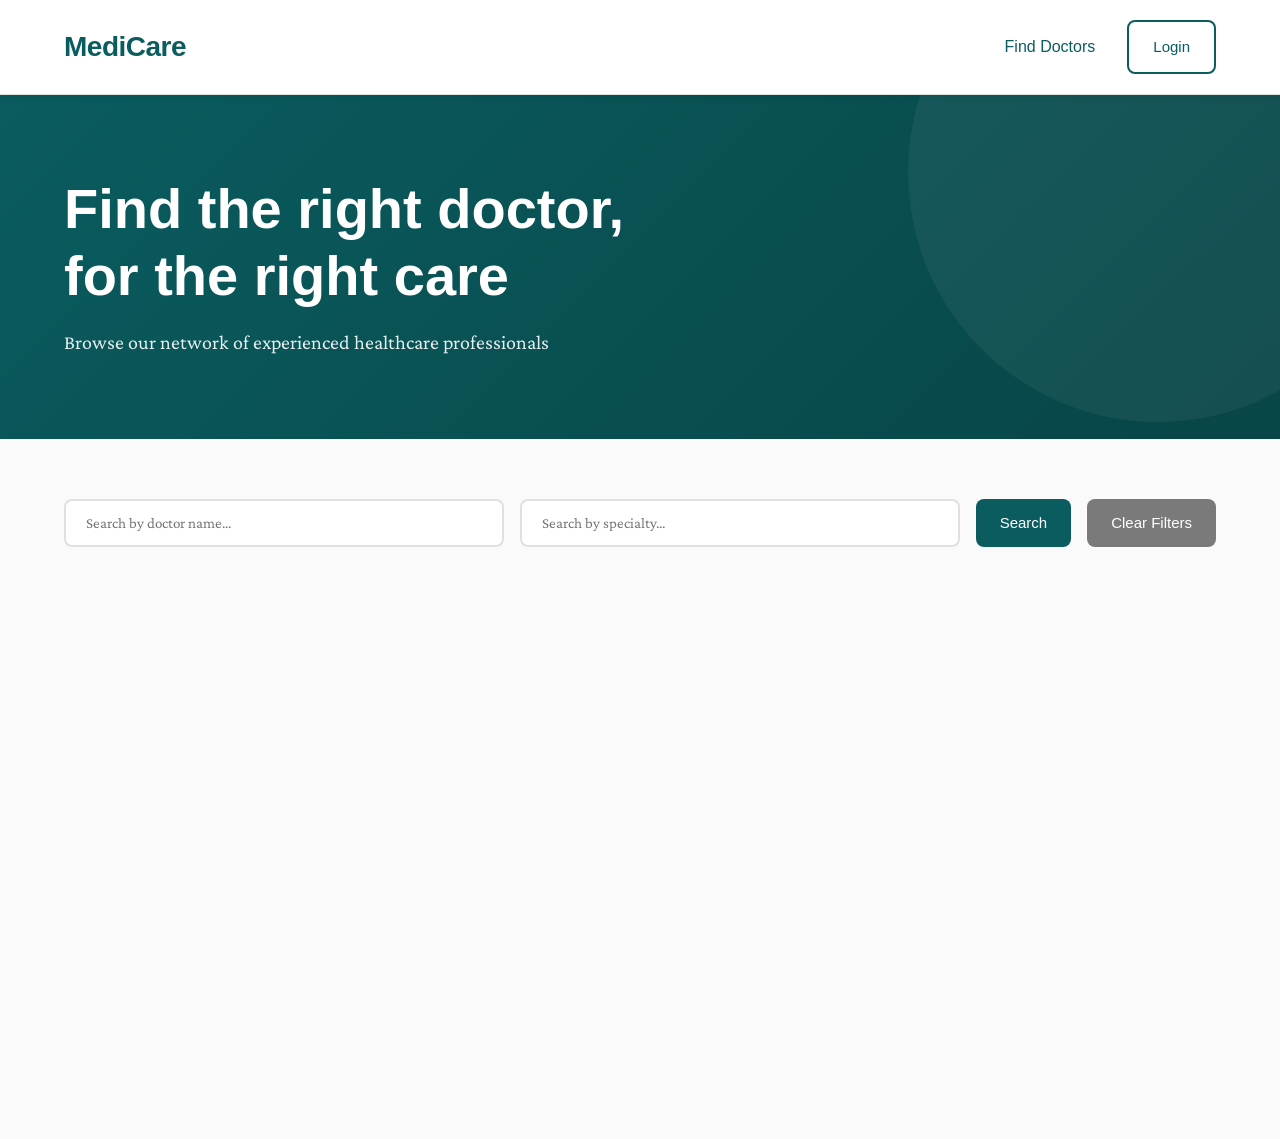
<file: frontend/website/index.html>
<!DOCTYPE html>
<html lang="en">
<head>
    <meta charset="UTF-8">
    <meta name="viewport" content="width=device-width, initial-scale=1.0">
    <title>MediCare - Find Your Doctor</title>
    <link rel="stylesheet" href="css/style.css">
    <link href="https://fonts.googleapis.com/css2?family=Clash+Display:wght@400;500;600;700&family=Crimson+Pro:wght@400;500;600&display=swap" rel="stylesheet">
</head>
<body>
    <nav class="navbar">
        <div class="container">
            <div class="nav-brand">
                <h1 class="logo">MediCare</h1>
            </div>
            <div class="nav-links">
                <a href="index.html" class="nav-link active">Find Doctors</a>
                <a href="my-appointments.html" class="nav-link" id="myAppointmentsLink">My Appointments</a>
                <div class="auth-section" id="authSection">
                    <a href="auth.html" class="btn btn-outline">Login</a>
                </div>
                <div class="user-section hidden" id="userSection">
                    <span class="user-name" id="userName"></span>
                    <button class="btn btn-outline" id="logoutBtn">Logout</button>
                </div>
            </div>
        </div>
    </nav>

    <header class="hero">
        <div class="container">
            <div class="hero-content">
                <h2 class="hero-title">Find the right doctor,<br>for the right care</h2>
                <p class="hero-subtitle">Browse our network of experienced healthcare professionals</p>
            </div>
        </div>
    </header>

    <main class="main-content">
        <div class="container">
            <div class="filters-section">
                <div class="search-box">
                    <input type="text" id="nameFilter" placeholder="Search by doctor name..." class="search-input">
                </div>
                <div class="search-box">
                    <input type="text" id="specialtyFilter" placeholder="Search by specialty..." class="search-input">
                </div>
                <button class="btn btn-primary" id="searchBtn">Search</button>
                <button class="btn btn-secondary" id="clearBtn">Clear Filters</button>
            </div>

            <div class="doctors-grid" id="doctorsGrid">
                <!-- Doctor cards will be inserted here -->
            </div>

            <div class="loading hidden" id="loading">
                <div class="spinner"></div>
                <p>Loading doctors...</p>
            </div>

            <div class="empty-state hidden" id="emptyState">
                <p>No doctors found matching your criteria.</p>
            </div>
        </div>
    </main>

    <script src="js/config.js"></script>
    <script src="js/auth.js"></script>
    <script src="js/main.js"></script>
</body>
</html>
</file>
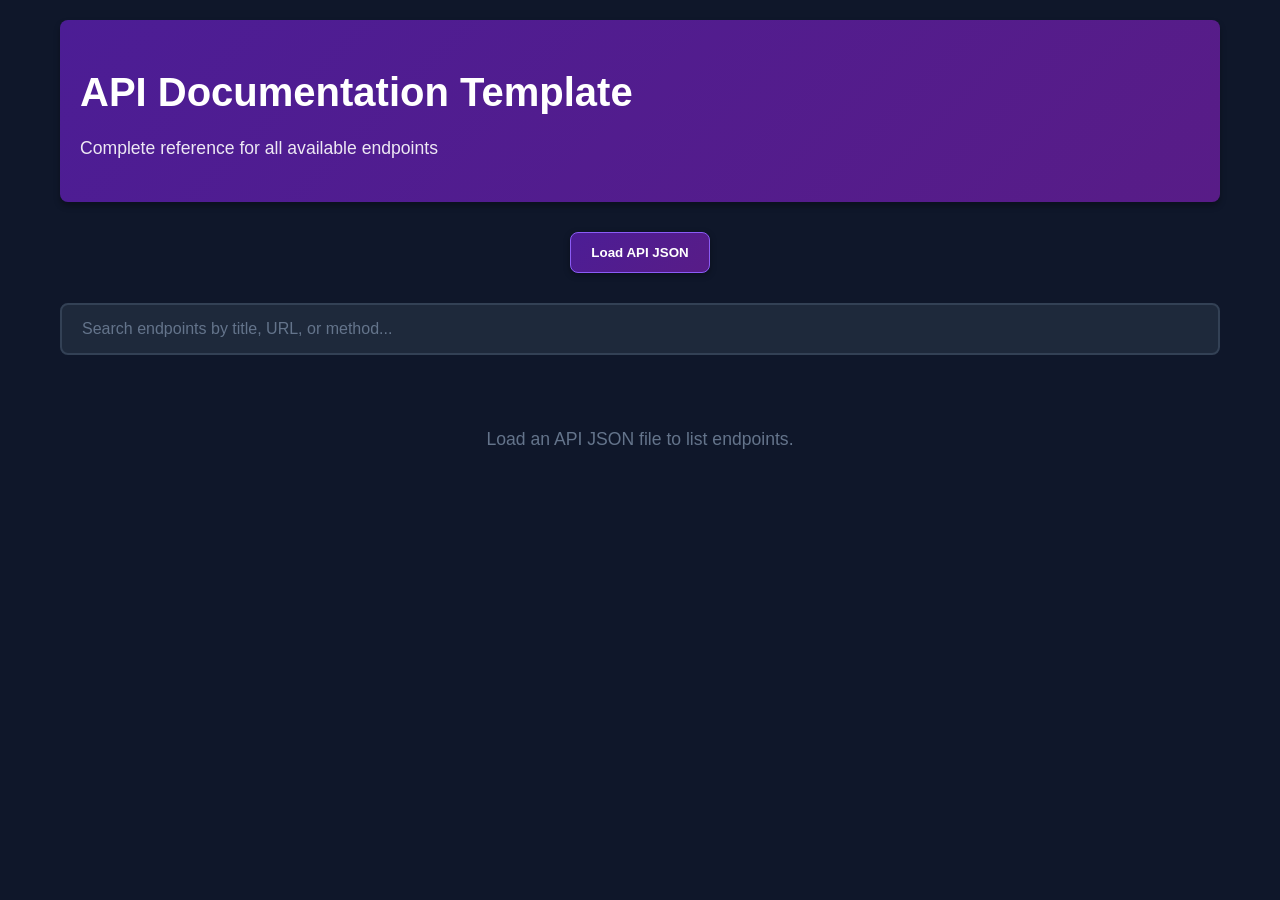
<file: frontend/API Documentation/api_doc.html>
<!doctype html>
<html lang="en">
  <head>
    <meta charset="UTF-8" />
    <meta name="viewport" content="width=device-width, initial-scale=1.0" />
    <title>API Documentation Template</title>
    <link
      rel="icon"
      type="image/png"
      href="https://avatars.githubusercontent.com/u/160245889?v=4&size=64"
    />
    <style>
      * {
        margin: 0;
        padding: 0;
        box-sizing: border-box;
      }

      body {
        font-family:
          -apple-system, BlinkMacSystemFont, "Segoe UI", Roboto, Oxygen, Ubuntu,
          Cantarell, sans-serif;
        line-height: 1.6;
        color: #e2e8f0;
        background: #0f172a;
      }

      .container {
        max-width: 1200px;
        margin: 0 auto;
        padding: 20px;
      }

      header {
        background: linear-gradient(135deg, #4c1d95 0%, #581c87 100%);
        color: white;
        padding: 40px 20px;
        margin-bottom: 30px;
        border-radius: 8px;
        box-shadow: 0 4px 6px rgba(0, 0, 0, 0.3);
      }

      header h1 {
        font-size: 2.5em;
        margin-bottom: 10px;
      }

      header p {
        font-size: 1.1em;
        opacity: 0.9;
      }

      .search-box {
        margin-bottom: 30px;
        position: relative;
      }

      .search-box input {
        width: 100%;
        padding: 15px 20px;
        font-size: 16px;
        border: 2px solid #334155;
        border-radius: 8px;
        outline: none;
        transition: border-color 0.3s;
        background: #1e293b;
        color: #e2e8f0;
      }

      .search-box input:focus {
        border-color: #8b5cf6;
      }

      .search-box input::placeholder {
        color: #64748b;
      }

      .endpoint {
        background: #1e293b;
        border-radius: 8px;
        margin-bottom: 20px;
        box-shadow: 0 2px 4px rgba(0, 0, 0, 0.3);
        transition:
          transform 0.2s,
          box-shadow 0.2s;
        overflow: hidden;
        border: 1px solid #334155;
      }

      .endpoint:hover {
        box-shadow: 0 4px 12px rgba(0, 0, 0, 0.5);
      }

      .endpoint-header {
        display: flex;
        align-items: center;
        gap: 15px;
        padding: 20px 25px;
        flex-wrap: wrap;
        cursor: pointer;
        user-select: none;
        transition: background-color 0.2s;
        position: relative;
      }

      .endpoint-header:hover {
        background-color: #334155;
      }

      .endpoint-header::after {
        content: "▼";
        position: absolute;
        right: 25px;
        font-size: 0.8em;
        color: #8b5cf6;
        transition: transform 0.3s;
      }

      .endpoint.active .endpoint-header::after {
        transform: rotate(-180deg);
      }

      .endpoint-content {
        max-height: 0;
        overflow: hidden;
        transition: max-height 0.3s ease-out;
        padding: 0 25px;
      }

      .endpoint.active .endpoint-content {
        max-height: 3000px;
        padding: 0 25px 25px 25px;
        transition: max-height 0.5s ease-in;
      }

      .endpoint-title {
        font-size: 1.5em;
        font-weight: 600;
        color: #f1f5f9;
      }

      .method-badge {
        padding: 6px 12px;
        border-radius: 4px;
        font-weight: 600;
        font-size: 0.85em;
        text-transform: uppercase;
        letter-spacing: 0.5px;
      }

      .method-get {
        background: #48bb78;
        color: white;
      }
      .method-post {
        background: #4299e1;
        color: white;
      }
      .method-put {
        background: #ed8936;
        color: white;
      }
      .method-patch {
        background: #9f7aea;
        color: white;
      }
      .method-delete {
        background: #f56565;
        color: white;
      }

      .endpoint-url {
        background: #0f172a;
        padding: 12px 16px;
        border-radius: 6px;
        font-family: "Courier New", monospace;
        font-size: 0.95em;
        color: #a5b4fc;
        border-left: 4px solid #8b5cf6;
        margin-bottom: 20px;
        word-break: break-all;
      }

      .section {
        margin-bottom: 20px;
      }

      .section-title {
        font-size: 1.1em;
        font-weight: 600;
        color: #cbd5e1;
        margin-bottom: 10px;
        display: flex;
        align-items: center;
        gap: 8px;
      }

      .section-title::before {
        content: "";
        width: 4px;
        height: 20px;
        background: #8b5cf6;
        border-radius: 2px;
      }

      .permissions {
        display: flex;
        gap: 8px;
        flex-wrap: wrap;
      }

      .permission-badge {
        background: #334155;
        color: #cbd5e1;
        padding: 4px 10px;
        border-radius: 4px;
        font-size: 0.85em;
        font-weight: 500;
      }

      .code-block {
        background: #0f172a;
        color: #e2e8f0;
        padding: 16px;
        border-radius: 6px;
        overflow-x: auto;
        font-family: "Courier New", monospace;
        font-size: 0.9em;
        line-height: 1.5;
        border: 1px solid #334155;
      }

      .response-section {
        margin-top: 15px;
      }

      .response-type {
        font-weight: 600;
        margin-bottom: 8px;
        padding: 6px 10px;
        border-radius: 4px;
        display: inline-block;
      }

      .response-success {
        background: #064e3b;
        color: #6ee7b7;
      }

      .response-error {
        background: #7f1d1d;
        color: #fca5a5;
      }

      .no-results {
        text-align: center;
        padding: 40px;
        color: #64748b;
        font-size: 1.1em;
      }

      .file-loader {
        margin: 10px 0 30px 0;
        display: flex;
        justify-content: center;
        align-items: center;
      }

      .load-btn {
        background: linear-gradient(135deg, #4c1d95 0%, #581c87 100%);
        color: #ffffff;
        border: 1px solid #8b5cf6;
        padding: 12px 20px;
        border-radius: 8px;
        font-weight: 600;
        cursor: pointer;
        transition: all 0.2s ease;
        box-shadow: 0 2px 6px rgba(0, 0, 0, 0.35);
      }

      .load-btn:hover {
        background: #6d28d9;
        transform: translateY(-1px);
        box-shadow: 0 4px 10px rgba(0, 0, 0, 0.45);
      }

      @media (max-width: 768px) {
        header h1 {
          font-size: 1.8em;
        }

        .endpoint-header {
          flex-direction: column;
          align-items: flex-start;
        }
      }
    </style>
  </head>
  <body>
    <div class="container">
      <header>
        <h1>API Documentation Template</h1>
        <p>Complete reference for all available endpoints</p>
        <p id="base_url" style="display: none; margin-top: 5px"></p>
      </header>

      <div class="file-loader">
        <input type="file" id="fileInput" accept=".json" hidden />
        <button id="loadFileBtn" class="load-btn">Load API JSON</button>
      </div>

      <div class="search-box">
        <input
          type="text"
          id="searchInput"
          placeholder="Search endpoints by title, URL, or method..."
        />
      </div>

      <div id="endpointsContainer"></div>
      <div id="noResults" class="no-results" style="display: none">
        No endpoints found matching your search.
      </div>
    </div>

    <script>
      let endpoints = [];
      let fileLoaded = false;

      class Endpoint {
        constructor(data) {
          this.data = data;
        }

        render() {
          const endpoint = document.createElement("div");
          endpoint.className = "endpoint";
          endpoint.innerHTML = `
                    <div class="endpoint-header">
                        <h2 class="endpoint-title">${this.data.title}</h2>
                        <span class="method-badge method-${this.data.method.toLowerCase()}">${this.data.method}</span>
                    </div>
                    
                    <div class="endpoint-content">
                        <div class="endpoint-url">${this.data.url}</div>
                        
                        ${this.data.description ? `<p style="margin-bottom: 20px; color: #cbd5e1;">${this.data.description}</p>` : ""}
                        
                        <div class="section">
                            <div class="section-title">Permissions Required</div>
                            <div class="permissions">
                                ${this.data.permissions
                                  .map(
                                    (perm) =>
                                      `<span class="permission-badge">${perm}</span>`,
                                  )
                                  .join("")}
                            </div>
                        </div>
                        
                        ${this.renderRequestBody()}
                        ${this.renderResponses()}
                    </div>
                `;

          const header = endpoint.querySelector(".endpoint-header");
          header.addEventListener("click", () => {
            toggleEndpoint(endpoint);
          });

          return endpoint;
        }

        renderRequestBody() {
          if (!this.data.requestBody) {
            return '<div class="section"><div class="section-title">Request Body</div><p style="color: #64748b; font-style: italic;">No request body required</p></div>';
          }
          return `
                    <div class="section">
                        <div class="section-title">Request Body</div>
                        <pre class="code-block">${JSON.stringify(this.data.requestBody, null, 2)}</pre>
                    </div>
                `;
        }

        renderResponses() {
          return `
                    <div class="section">
                        <div class="section-title">Responses</div>
                        
                        <div class="response-section">
                            <div class="response-type response-success">
                                Success (${this.data.responses.success.status})
                            </div>
                            ${
                              this.data.responses.success.body
                                ? `<pre class="code-block">${JSON.stringify(this.data.responses.success.body, null, 2)}</pre>`
                                : `<p style="color: #64748b; font-style: italic; margin-top: 8px;">No content returned</p>`
                            }
                        </div>
                        
                        <div class="response-section">
                            <div class="response-type response-error">
                                Error (${this.data.responses.error.status})
                            </div>
                            <pre class="code-block">${JSON.stringify(this.data.responses.error.body, null, 2)}</pre>
                        </div>
                    </div>
                `;
        }
      }

      function renderEndpoints(endpointsToRender) {
        const container = document.getElementById("endpointsContainer");
        const noResults = document.getElementById("noResults");

        container.innerHTML = "";

        if (endpointsToRender.length === 0) {
          container.style.display = "none";
          noResults.style.display = "block";

          noResults.textContent = fileLoaded
            ? "No endpoints found matching your search."
            : "Load an API JSON file to list endpoints.";
        } else {
          container.style.display = "block";
          noResults.style.display = "none";
          endpointsToRender.forEach((data) => {
            const endpoint = new Endpoint(data);
            container.appendChild(endpoint.render());
          });
        }
      }

      function toggleEndpoint(clickedEndpoint) {
        const allEndpoints = document.querySelectorAll(".endpoint");
        const isCurrentlyActive = clickedEndpoint.classList.contains("active");

        allEndpoints.forEach((ep) => ep.classList.remove("active"));

        if (!isCurrentlyActive) {
          clickedEndpoint.classList.add("active");
        }
      }

      function searchEndpoints(query) {
        const lowerQuery = query.toLowerCase().trim();
        if (!lowerQuery) {
          renderEndpoints(endpoints);
          return;
        }

        const filtered = endpoints.filter((endpoint) => {
          return (
            endpoint.title.toLowerCase().includes(lowerQuery) ||
            endpoint.url.toLowerCase().includes(lowerQuery) ||
            endpoint.method.toLowerCase().includes(lowerQuery) ||
            (endpoint.description &&
              endpoint.description.toLowerCase().includes(lowerQuery))
          );
        });

        renderEndpoints(filtered);
      }

      document.getElementById("loadFileBtn").addEventListener("click", () => {
        document.getElementById("fileInput").click();
      });

      document.getElementById("fileInput").addEventListener("change", (e) => {
        const file = e.target.files[0];
        if (!file) return;

        const reader = new FileReader();

        reader.onload = function (event) {
          try {
            const json = JSON.parse(event.target.result);

            document.title = json.title || "API Documentation";
            document.querySelector("header h1").textContent =
              json.title || "API Documentation";

            const baseUrlElem = document.getElementById("base_url");
            if (json.base_url) {
              baseUrlElem.textContent = json.base_url;
              baseUrlElem.style.display = "inline-block";
              baseUrlElem.style.background = "#1e293b";
              baseUrlElem.style.color = "white";
              baseUrlElem.style.padding = "3px 8px";
              baseUrlElem.style.borderRadius = "4px";
              baseUrlElem.style.fontFamily = "'Courier New', monospace";
              baseUrlElem.style.fontStyle = "normal";
              baseUrlElem.style.fontSize = "0.85em";
              baseUrlElem.style.marginTop = "8px";
            } else {
              baseUrlElem.style.display = "none";
            }

            fileLoaded = true;
            endpoints = json.endpoints || [];
            renderEndpoints(endpoints);
          } catch (err) {
            alert(err);
          }
        };

        reader.readAsText(file);
      });

      document.getElementById("searchInput").addEventListener("input", (e) => {
        searchEndpoints(e.target.value);
      });

      renderEndpoints([]);
    </script>
  </body>
</html>
</file>
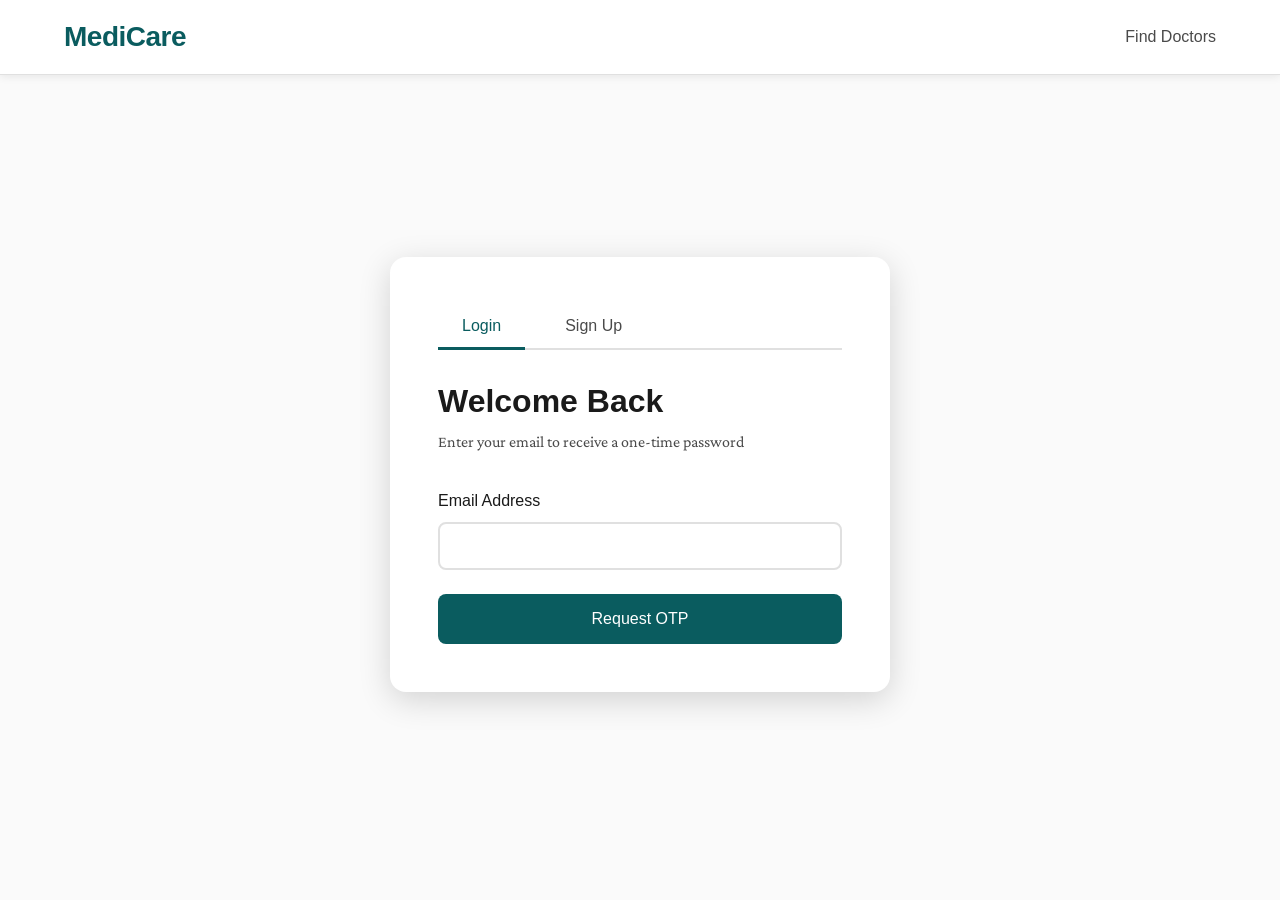
<file: frontend/website/admin-dashboard.html>
<!DOCTYPE html>
<html lang="en">
<head>
    <meta charset="UTF-8">
    <meta name="viewport" content="width=device-width, initial-scale=1.0">
    <title>Admin Dashboard - MediCare</title>
    <link rel="stylesheet" href="css/style.css">
    <link href="https://fonts.googleapis.com/css2?family=Clash+Display:wght@400;500;600;700&family=Crimson+Pro:wght@400;500;600&display=swap" rel="stylesheet">
</head>
<body>
    <nav class="navbar">
        <div class="container">
            <div class="nav-brand">
                <h1 class="logo">MediCare Admin</h1>
            </div>
            <div class="nav-links">
                <a href="admin-dashboard.html" class="nav-link active">Dashboard</a>
                <div class="user-section" id="userSection">
                    <span class="user-name" id="userName"></span>
                    <button class="btn btn-outline" id="logoutBtn">Logout</button>
                </div>
            </div>
        </div>
    </nav>

    <main class="main-content">
        <div class="container">
            <h2 class="page-title">Admin Dashboard</h2>

            <!-- Statistics Cards -->
            <div class="stats-grid">
                <div class="stat-card">
                    <div class="stat-icon">👨‍⚕️</div>
                    <div class="stat-info">
                        <h3 id="totalDoctors">0</h3>
                        <p>Total Doctors</p>
                    </div>
                </div>
                <div class="stat-card">
                    <div class="stat-icon">👥</div>
                    <div class="stat-info">
                        <h3 id="totalPatients">0</h3>
                        <p>Total Patients</p>
                    </div>
                </div>
                <div class="stat-card">
                    <div class="stat-icon">📅</div>
                    <div class="stat-info">
                        <h3 id="totalAppointments">0</h3>
                        <p>Total Appointments</p>
                    </div>
                </div>
                <div class="stat-card">
                    <div class="stat-icon">⏰</div>
                    <div class="stat-info">
                        <h3 id="todayAppointments">0</h3>
                        <p>Today's Appointments</p>
                    </div>
                </div>
            </div>

            <!-- Management Tabs -->
            <div class="admin-tabs">
                <button class="admin-tab active" data-tab="doctors">Doctors</button>
                <button class="admin-tab" data-tab="patients">Patients</button>
                <button class="admin-tab" data-tab="appointments">Appointments</button>
                <button class="admin-tab" data-tab="settings">Settings</button>
            </div>

            <!-- Doctors Tab -->
            <div class="tab-content" id="doctorsTab">
                <div class="tab-header">
                    <h3>Manage Doctors</h3>
                    <button class="btn btn-primary" id="addDoctorBtn">+ Add Doctor</button>
                </div>
                <div class="table-container">
                    <table class="data-table">
                        <thead>
                            <tr>
                                <th>Name</th>
                                <th>Email</th>
                                <th>Specialty</th>
                                <th>Phone</th>
                                <th>Actions</th>
                            </tr>
                        </thead>
                        <tbody id="doctorsTableBody">
                            <!-- Doctors will be inserted here -->
                        </tbody>
                    </table>
                </div>
            </div>

            <!-- Patients Tab -->
            <div class="tab-content hidden" id="patientsTab">
                <div class="tab-header">
                    <h3>Manage Patients</h3>
                </div>
                <div class="table-container">
                    <table class="data-table">
                        <thead>
                            <tr>
                                <th>Name</th>
                                <th>Email</th>
                                <th>Phone</th>
                                <th>Age</th>
                                <th>Gender</th>
                                <th>Actions</th>
                            </tr>
                        </thead>
                        <tbody id="patientsTableBody">
                            <!-- Patients will be inserted here -->
                        </tbody>
                    </table>
                </div>
            </div>

            <!-- Appointments Tab -->
            <div class="tab-content hidden" id="appointmentsTab">
                <div class="tab-header">
                    <h3>Manage Appointments</h3>
                    <div class="filters-inline">
                        <select id="statusFilter" class="form-input-small">
                            <option value="">All Status</option>
                            <option value="waiting">Waiting</option>
                            <option value="completed">Completed</option>
                            <option value="cancelled">Cancelled</option>
                        </select>
                        <select id="periodFilter" class="form-input-small">
                            <option value="">All Time</option>
                            <option value="today">Today</option>
                            <option value="future">Future</option>
                            <option value="past">Past</option>
                        </select>
                        <button class="btn btn-secondary" id="filterAppointmentsBtn">Filter</button>
                    </div>
                </div>
                <div class="table-container">
                    <table class="data-table">
                        <thead>
                            <tr>
                                <th>ID</th>
                                <th>Doctor</th>
                                <th>Patient</th>
                                <th>Date & Time</th>
                                <th>Status</th>
                                <th>Actions</th>
                            </tr>
                        </thead>
                        <tbody id="appointmentsTableBody">
                            <!-- Appointments will be inserted here -->
                        </tbody>
                    </table>
                </div>
            </div>

            <!-- Settings Tab -->
            <div class="tab-content hidden" id="settingsTab">
                <div class="tab-header">
                    <h3>Admin Settings</h3>
                </div>
                <div class="settings-section">
                    <h4>Change Admin Email</h4>
                    <form id="swapAdminForm">
                        <div class="form-group">
                            <label for="newAdminEmail">New Admin Email</label>
                            <input type="email" id="newAdminEmail" class="form-input" required>
                        </div>
                        <button type="submit" class="btn btn-primary">Request OTP</button>
                    </form>
                    
                    <div class="otp-verification hidden" id="otpVerification">
                        <div class="form-group">
                            <label for="currentOtp">Current Admin OTP</label>
                            <input type="text" id="currentOtp" class="form-input" maxlength="6">
                        </div>
                        <div class="form-group">
                            <label for="newOtp">New Admin OTP</label>
                            <input type="text" id="newOtp" class="form-input" maxlength="6">
                        </div>
                        <button class="btn btn-primary" id="verifySwapBtn">Verify & Swap</button>
                    </div>
                </div>
            </div>
        </div>
    </main>

    <!-- Modal for adding/editing doctors -->
    <div class="modal hidden" id="doctorModal">
        <div class="modal-content modal-large">
            <div class="modal-header">
                <h3 id="doctorModalTitle">Add New Doctor</h3>
                <button class="modal-close" id="modalClose">&times;</button>
            </div>
            <div class="modal-body">
                <form id="doctorForm">
                    <div class="form-group">
                        <label for="doctorEmail">Email</label>
                        <input type="email" id="doctorEmail" class="form-input" required>
                    </div>
                    <div class="form-group">
                        <label for="doctorName">Full Name</label>
                        <input type="text" id="doctorName" class="form-input" required>
                    </div>
                    <div class="form-group">
                        <label for="doctorPhone">Phone Number</label>
                        <input type="tel" id="doctorPhone" class="form-input" required>
                    </div>
                    <div class="form-group">
                        <label for="doctorSpecialty">Specialty</label>
                        <input type="text" id="doctorSpecialty" class="form-input" required>
                    </div>
                    <div class="form-group">
                        <label for="doctorAbout">About</label>
                        <textarea id="doctorAbout" class="form-input" rows="3"></textarea>
                    </div>
                    <div class="form-group">
                        <label for="doctorImage">Profile Image (Optional)</label>
                        <input type="file" id="doctorImage" class="form-input" accept="image/*">
                    </div>
                    <div class="form-group">
                        <label>Availability</label>
                        <div id="availabilityInputs">
                            <div class="availability-row">
                                <select class="form-input-small availability-day">
                                    <option value="saturday">Saturday</option>
                                    <option value="sunday">Sunday</option>
                                    <option value="monday">Monday</option>
                                    <option value="tuesday">Tuesday</option>
                                    <option value="wednesday">Wednesday</option>
                                    <option value="thursday">Thursday</option>
                                    <option value="friday">Friday</option>
                                </select>
                                <input type="time" class="form-input-small availability-start" value="09:00">
                                <input type="time" class="form-input-small availability-end" value="17:00">
                                <button type="button" class="btn-icon" onclick="this.parentElement.remove()">×</button>
                            </div>
                        </div>
                        <button type="button" class="btn btn-text" id="addAvailabilityBtn">+ Add Time Slot</button>
                    </div>
                    <div class="modal-actions">
                        <button type="button" class="btn btn-outline" id="cancelDoctorBtn">Cancel</button>
                        <button type="submit" class="btn btn-primary">Save Doctor</button>
                    </div>
                </form>
            </div>
        </div>
    </div>

    <script src="js/config.js"></script>
    <script src="js/auth.js"></script>
    <script src="js/admin-dashboard.js"></script>
</body>
</html>
</file>
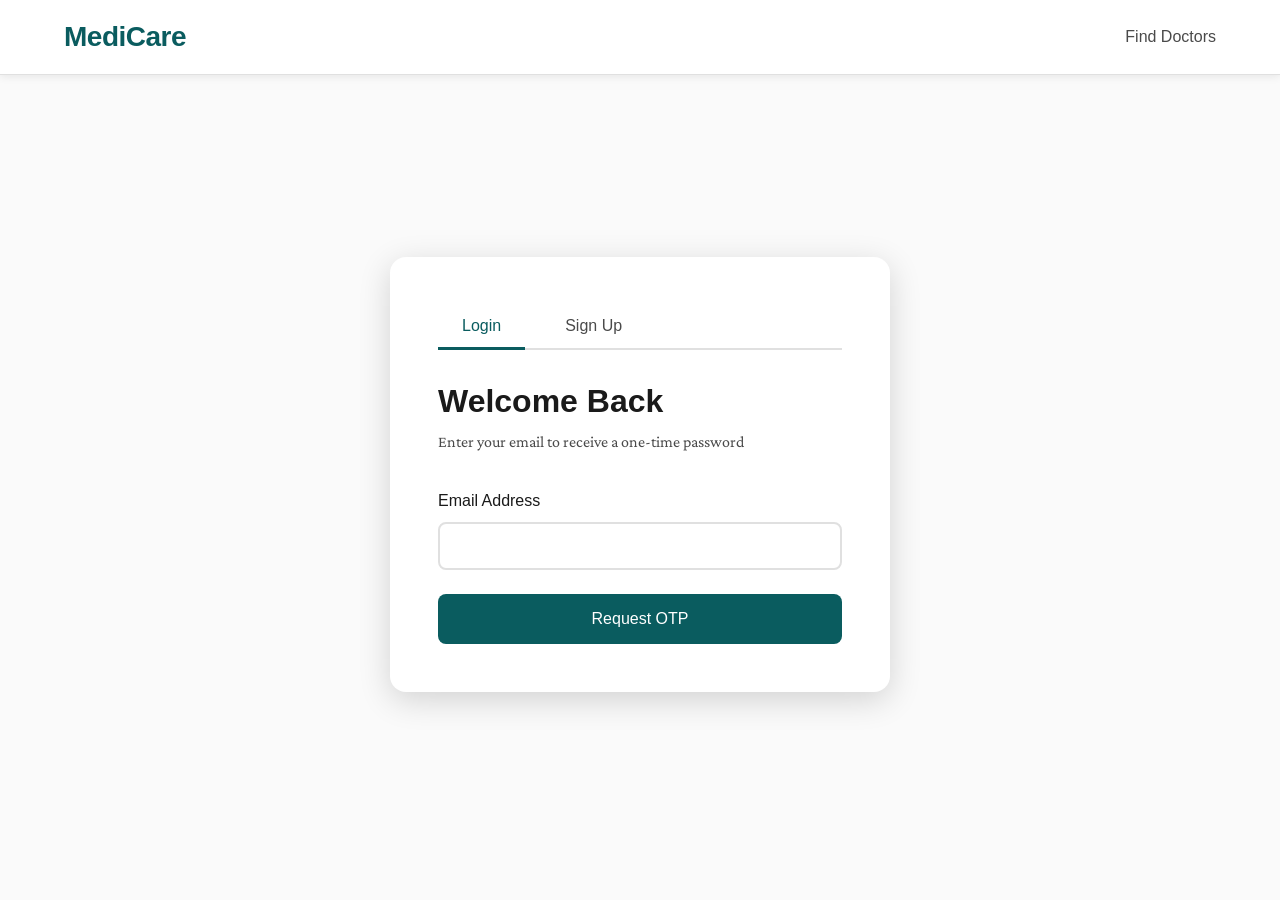
<file: frontend/website/auth.html>
<!doctype html>
<html lang="en">
  <head>
    <meta charset="UTF-8" />
    <meta name="viewport" content="width=device-width, initial-scale=1.0" />
    <title>Login / Signup - MediCare</title>
    <link rel="stylesheet" href="css/style.css" />
    <link
      href="https://fonts.googleapis.com/css2?family=Clash+Display:wght@400;500;600;700&family=Crimson+Pro:wght@400;500;600&display=swap"
      rel="stylesheet"
    />
  </head>
  <body>
    <nav class="navbar">
      <div class="container">
        <div class="nav-brand">
          <h1 class="logo">MediCare</h1>
        </div>
        <div class="nav-links">
          <a href="index.html" class="nav-link">Find Doctors</a>
        </div>
      </div>
    </nav>

    <main class="auth-main">
      <div class="auth-container">
        <div class="auth-tabs">
          <button class="auth-tab active" id="loginTab">Login</button>
          <button class="auth-tab" id="signupTab">Sign Up</button>
        </div>

        <!-- Login Form -->
        <div class="auth-form" id="loginForm">
          <h2 class="auth-title">Welcome Back</h2>
          <p class="auth-subtitle">
            Enter your email to receive a one-time password
          </p>

          <form id="loginFormElement">
            <div class="form-group">
              <label for="loginEmail">Email Address</label>
              <input type="email" id="loginEmail" class="form-input" required />
            </div>

            <div class="otp-section hidden" id="loginOtpSection">
              <div class="form-group">
                <label for="loginOtp">Enter OTP</label>
                <input
                  type="text"
                  id="loginOtp"
                  class="form-input"
                  maxlength="6"
                  placeholder="000000"
                />
              </div>
              <p class="otp-info">Check your console for the OTP code</p>
            </div>

            <button
              type="submit"
              class="btn btn-primary btn-large"
              id="loginSubmitBtn"
            >
              Request OTP
            </button>
          </form>
        </div>

        <!-- Signup Form -->
        <div class="auth-form hidden" id="signupForm">
          <h2 class="auth-title">Create Account</h2>
          <p class="auth-subtitle">Register as a patient</p>

          <form id="signupFormElement">
            <div class="form-group">
              <label for="signupEmail">Email Address</label>
              <input
                type="email"
                id="signupEmail"
                class="form-input"
                required
              />
            </div>

            <div class="form-group">
              <label for="signupName">Full Name</label>
              <input type="text" id="signupName" class="form-input" required />
            </div>

            <div class="form-group">
              <label for="signupPhone">Phone Number</label>
              <input type="tel" id="signupPhone" class="form-input" required />
            </div>

            <div class="form-row">
              <div class="form-group">
                <label for="signupBirth">Date of Birth</label>
                <input
                  type="date"
                  id="signupBirth"
                  class="form-input"
                  required
                />
              </div>

              <div class="form-group">
                <label for="signupGender">Gender</label>
                <select id="signupGender" class="form-input" required>
                  <option value="">Select...</option>
                  <option value="male">Male</option>
                  <option value="female">Female</option>
                </select>
              </div>
            </div>

            <div class="form-group">
              <label for="signupDiseases">Chronic Diseases (Optional)</label>
              <textarea
                id="signupDiseases"
                class="form-input"
                rows="3"
                placeholder="e.g., Diabetes, Hypertension"
              ></textarea>
            </div>

            <button type="submit" class="btn btn-primary btn-large">
              Create Account
            </button>
          </form>
        </div>

        <div class="auth-message hidden" id="authMessage"></div>
      </div>
    </main>

    <script src="js/auth.js"></script>
    <script src="js/config.js"></script>
    <script src="js/auth-page.js"></script>
  </body>
</html>
</file>
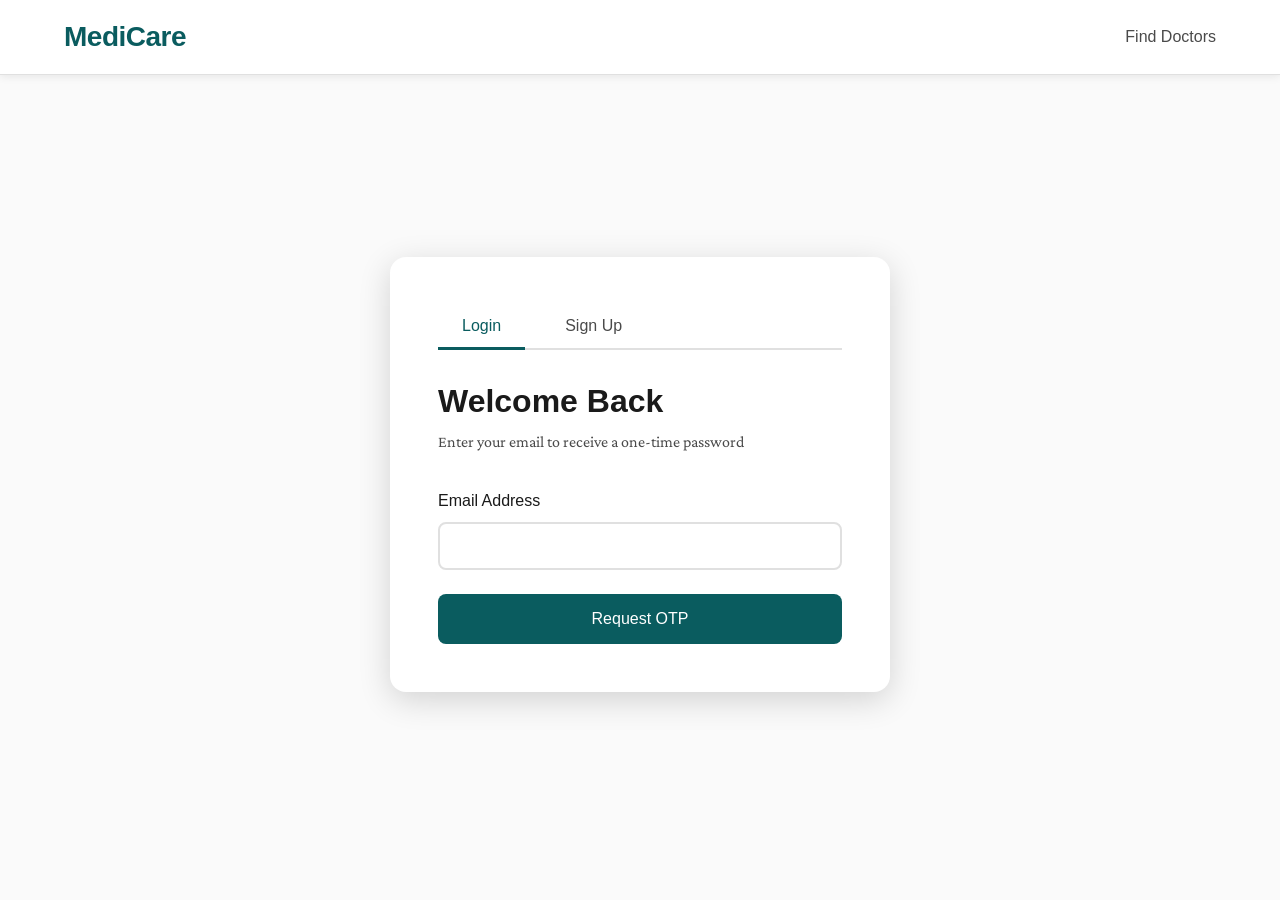
<file: frontend/website/doctor-dashboard.html>
<!DOCTYPE html>
<html lang="en">
<head>
    <meta charset="UTF-8">
    <meta name="viewport" content="width=device-width, initial-scale=1.0">
    <title>Doctor Dashboard - MediCare</title>
    <link rel="stylesheet" href="css/style.css">
    <link href="https://fonts.googleapis.com/css2?family=Clash+Display:wght@400;500;600;700&family=Crimson+Pro:wght@400;500;600&display=swap" rel="stylesheet">
</head>
<body>
    <nav class="navbar">
        <div class="container">
            <div class="nav-brand">
                <h1 class="logo">MediCare</h1>
            </div>
            <div class="nav-links">
                <a href="doctor-dashboard.html" class="nav-link active">Today's Appointments</a>
                <div class="user-section" id="userSection">
                    <span class="user-name" id="userName"></span>
                    <button class="btn btn-outline" id="logoutBtn">Logout</button>
                </div>
            </div>
        </div>
    </nav>

    <main class="main-content">
        <div class="container">
            <h2 class="page-title">Today's Appointments</h2>
            <p class="page-subtitle" id="todayDate"></p>

            <div class="loading" id="loading">
                <div class="spinner"></div>
                <p>Loading appointments...</p>
            </div>

            <div class="appointments-list hidden" id="appointmentsList">
                <!-- Appointments will be inserted here -->
            </div>

            <div class="empty-state hidden" id="emptyState">
                <p>No appointments scheduled for today.</p>
            </div>
        </div>
    </main>

    <!-- Modal for viewing and concluding appointments -->
    <div class="modal hidden" id="appointmentModal">
        <div class="modal-content modal-large">
            <div class="modal-header">
                <h3>Appointment Details</h3>
                <button class="modal-close" id="modalClose">&times;</button>
            </div>
            <div class="modal-body" id="modalBody">
                <!-- Content will be inserted here -->
            </div>
        </div>
    </div>

    <script src="js/config.js"></script>
    <script src="js/auth.js"></script>
    <script src="js/doctor-dashboard.js"></script>
</body>
</html>
</file>
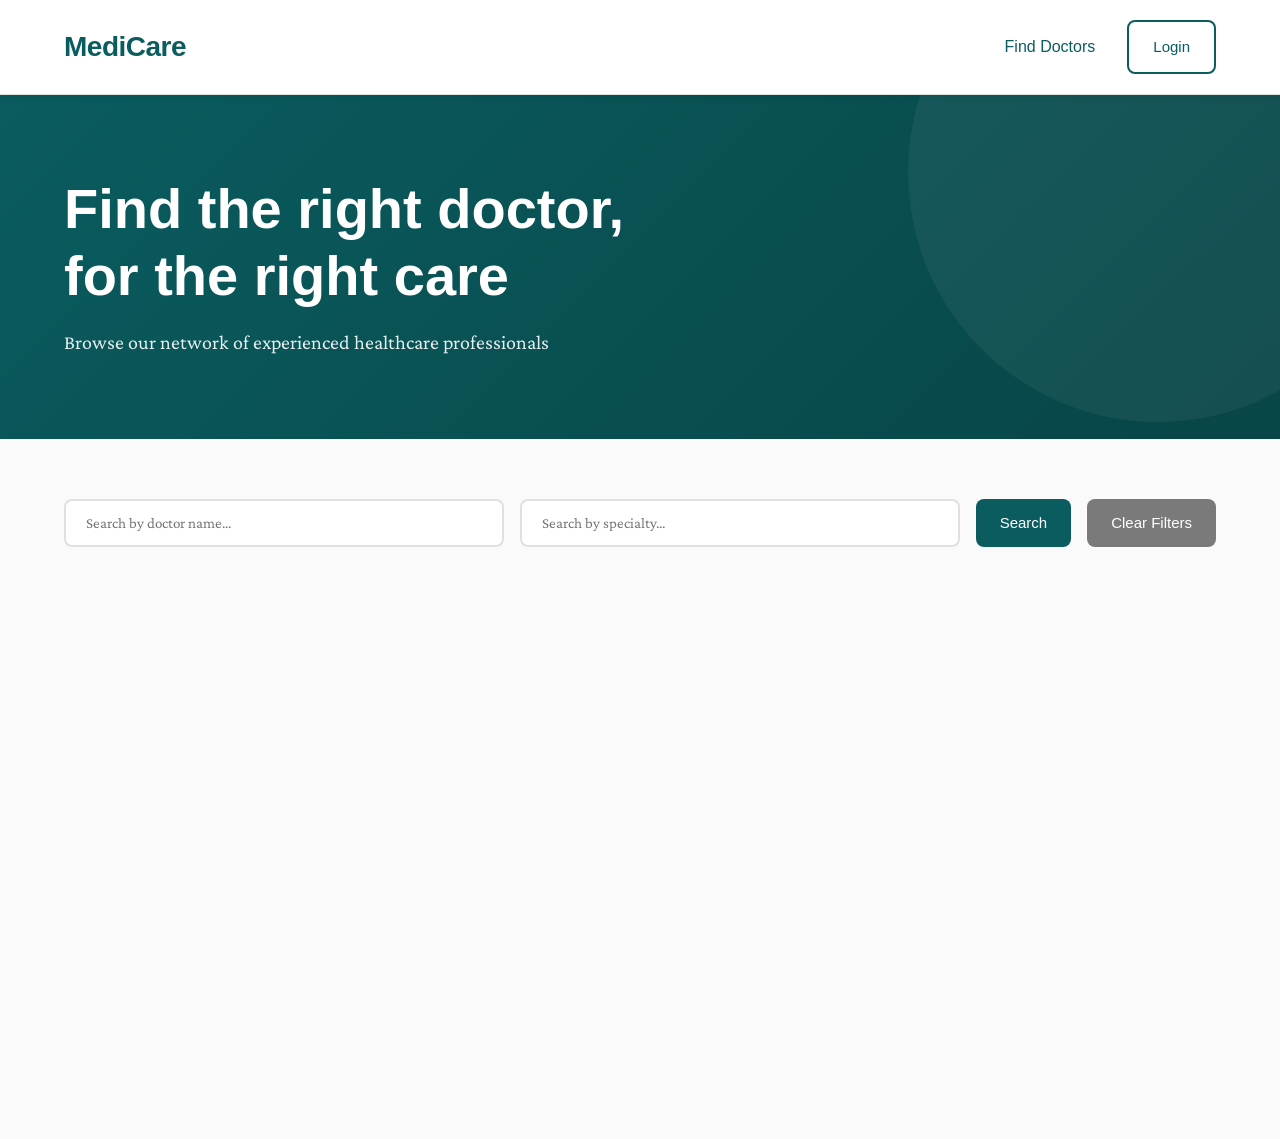
<file: frontend/website/doctor-detail.html>
<!DOCTYPE html>
<html lang="en">
<head>
    <meta charset="UTF-8">
    <meta name="viewport" content="width=device-width, initial-scale=1.0">
    <title>Doctor Profile - MediCare</title>
    <link rel="stylesheet" href="css/style.css">
    <link href="https://fonts.googleapis.com/css2?family=Clash+Display:wght@400;500;600;700&family=Crimson+Pro:wght@400;500;600&display=swap" rel="stylesheet">
</head>
<body>
    <nav class="navbar">
        <div class="container">
            <div class="nav-brand">
                <h1 class="logo">MediCare</h1>
            </div>
            <div class="nav-links">
                <a href="index.html" class="nav-link">Find Doctors</a>
                <a href="my-appointments.html" class="nav-link">My Appointments</a>
                <div class="auth-section" id="authSection">
                    <a href="auth.html" class="btn btn-outline">Login</a>
                </div>
                <div class="user-section hidden" id="userSection">
                    <span class="user-name" id="userName"></span>
                    <button class="btn btn-outline" id="logoutBtn">Logout</button>
                </div>
            </div>
        </div>
    </nav>

    <main class="main-content">
        <div class="container">
            <button class="btn btn-text back-btn" onclick="window.history.back()">
                ← Back to doctors
            </button>

            <div class="loading" id="loading">
                <div class="spinner"></div>
                <p>Loading doctor profile...</p>
            </div>

            <div class="doctor-profile hidden" id="doctorProfile">
                <div class="profile-header">
                    <div class="profile-image-container">
                        <img id="doctorImage" src="" alt="" class="profile-image">
                    </div>
                    <div class="profile-info">
                        <h2 class="profile-name" id="doctorName"></h2>
                        <p class="profile-specialty" id="doctorSpecialty"></p>
                        <div class="profile-contact">
                            <p id="doctorEmail"></p>
                            <p id="doctorPhone"></p>
                        </div>
                    </div>
                </div>

                <div class="profile-about">
                    <h3>About</h3>
                    <p id="doctorAbout"></p>
                </div>

                <div class="profile-availability">
                    <h3>Availability</h3>
                    <div class="availability-list" id="availabilityList">
                        <!-- Availability will be inserted here -->
                    </div>
                </div>

                <div class="booking-section">
                    <h3>Book an Appointment</h3>
                    <div class="booking-form">
                        <div class="form-group">
                            <label for="appointmentDate">Select Date & Time</label>
                            <input type="datetime-local" id="appointmentDate" class="form-input">
                        </div>
                        <button class="btn btn-primary btn-large" id="bookAppointmentBtn">Book Appointment</button>
                    </div>
                </div>
            </div>
        </div>
    </main>

    <!-- Modal for booking confirmation/login prompt -->
    <div class="modal hidden" id="bookingModal">
        <div class="modal-content">
            <div class="modal-header">
                <h3 id="modalTitle">Confirm Booking</h3>
                <button class="modal-close" id="modalClose">&times;</button>
            </div>
            <div class="modal-body" id="modalBody">
                <!-- Content will be inserted here -->
            </div>
        </div>
    </div>

    <script src="js/config.js"></script>
    <script src="js/auth.js"></script>
    <script src="js/doctor-detail.js"></script>
</body>
</html>
</file>
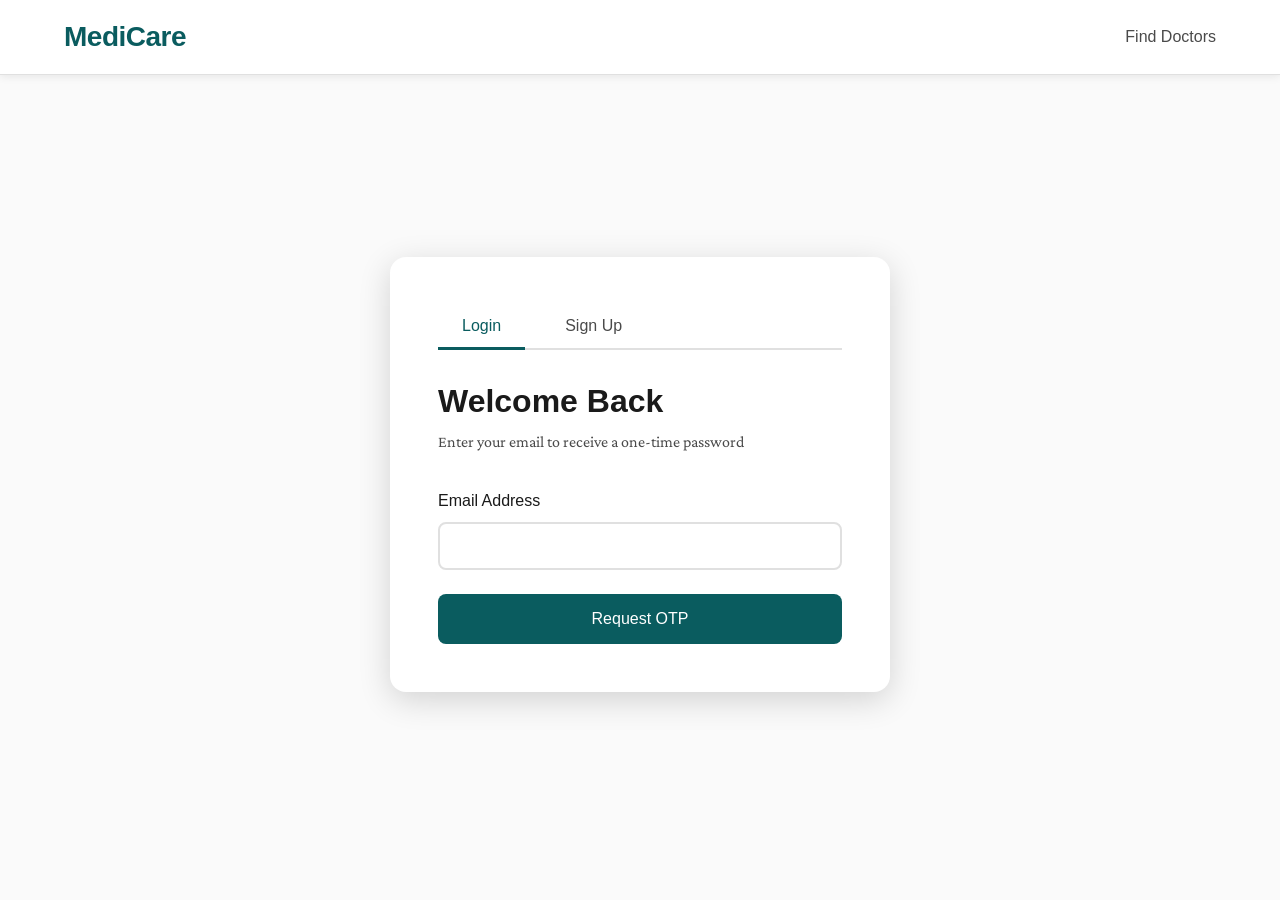
<file: frontend/website/my-appointments.html>
<!DOCTYPE html>
<html lang="en">
<head>
    <meta charset="UTF-8">
    <meta name="viewport" content="width=device-width, initial-scale=1.0">
    <title>My Appointments - MediCare</title>
    <link rel="stylesheet" href="css/style.css">
    <link href="https://fonts.googleapis.com/css2?family=Clash+Display:wght@400;500;600;700&family=Crimson+Pro:wght@400;500;600&display=swap" rel="stylesheet">
</head>
<body>
    <nav class="navbar">
        <div class="container">
            <div class="nav-brand">
                <h1 class="logo">MediCare</h1>
            </div>
            <div class="nav-links">
                <a href="index.html" class="nav-link">Find Doctors</a>
                <a href="my-appointments.html" class="nav-link active">My Appointments</a>
                <div class="user-section" id="userSection">
                    <span class="user-name" id="userName"></span>
                    <button class="btn btn-outline" id="logoutBtn">Logout</button>
                </div>
            </div>
        </div>
    </nav>

    <main class="main-content">
        <div class="container">
            <h2 class="page-title">My Appointments</h2>

            <div class="loading" id="loading">
                <div class="spinner"></div>
                <p>Loading appointments...</p>
            </div>

            <div class="appointments-list hidden" id="appointmentsList">
                <!-- Appointments will be inserted here -->
            </div>

            <div class="empty-state hidden" id="emptyState">
                <p>You don't have any appointments yet.</p>
                <a href="index.html" class="btn btn-primary">Find a Doctor</a>
            </div>
        </div>
    </main>

    <!-- Modal for appointment details -->
    <div class="modal hidden" id="appointmentModal">
        <div class="modal-content modal-large">
            <div class="modal-header">
                <h3>Appointment Details</h3>
                <button class="modal-close" id="modalClose">&times;</button>
            </div>
            <div class="modal-body" id="modalBody">
                <!-- Content will be inserted here -->
            </div>
        </div>
    </div>

    <script src="js/config.js"></script>
    <script src="js/auth.js"></script>
    <script src="js/my-appointments.js"></script>
</body>
</html>
</file>
<file: frontend/website/css/style.css>
:root {
    --primary: #0A5C5F;
    --primary-dark: #084547;
    --primary-light: #E8F4F5;
    --accent: #FF6B6B;
    --text-dark: #1A1A1A;
    --text-medium: #4A4A4A;
    --text-light: #7A7A7A;
    --border: #E0E0E0;
    --background: #FAFAFA;
    --white: #FFFFFF;
    --success: #4CAF50;
    --warning: #FFC107;
    --error: #F44336;
    --shadow-sm: 0 2px 8px rgba(0, 0, 0, 0.08);
    --shadow-md: 0 4px 16px rgba(0, 0, 0, 0.12);
    --shadow-lg: 0 8px 32px rgba(0, 0, 0, 0.16);
}

* {
    margin: 0;
    padding: 0;
    box-sizing: border-box;
}

body {
    font-family: 'Crimson Pro', serif;
    color: var(--text-dark);
    background: var(--background);
    line-height: 1.7;
    -webkit-font-smoothing: antialiased;
}

h1, h2, h3, h4, h5, h6 {
    font-family: 'Clash Display', sans-serif;
    font-weight: 600;
    line-height: 1.2;
}

.container {
    max-width: 1200px;
    margin: 0 auto;
    padding: 0 24px;
}

/* Navigation */
.navbar {
    background: var(--white);
    border-bottom: 1px solid var(--border);
    padding: 20px 0;
    position: sticky;
    top: 0;
    z-index: 100;
    box-shadow: var(--shadow-sm);
}

.navbar .container {
    display: flex;
    justify-content: space-between;
    align-items: center;
}

.logo {
    font-size: 28px;
    font-weight: 700;
    color: var(--primary);
    letter-spacing: -0.5px;
}

.nav-links {
    display: flex;
    align-items: center;
    gap: 32px;
}

.nav-link {
    font-family: 'Clash Display', sans-serif;
    text-decoration: none;
    color: var(--text-medium);
    font-size: 16px;
    font-weight: 500;
    transition: color 0.3s;
}

.nav-link:hover,
.nav-link.active {
    color: var(--primary);
}

.user-section {
    display: flex;
    align-items: center;
    gap: 16px;
}

.user-name {
    font-family: 'Clash Display', sans-serif;
    font-weight: 500;
    color: var(--text-dark);
}

/* Buttons */
.btn {
    font-family: 'Clash Display', sans-serif;
    padding: 12px 24px;
    border-radius: 8px;
    font-size: 15px;
    font-weight: 500;
    cursor: pointer;
    transition: all 0.3s ease;
    border: none;
    text-decoration: none;
    display: inline-block;
    text-align: center;
}

.btn-primary {
    background: var(--primary);
    color: var(--white);
}

.btn-primary:hover {
    background: var(--primary-dark);
    transform: translateY(-2px);
    box-shadow: var(--shadow-md);
}

.btn-secondary {
    background: var(--text-light);
    color: var(--white);
}

.btn-secondary:hover {
    background: var(--text-medium);
}

.btn-outline {
    background: transparent;
    border: 2px solid var(--primary);
    color: var(--primary);
}

.btn-outline:hover {
    background: var(--primary);
    color: var(--white);
}

.btn-text {
    background: transparent;
    color: var(--primary);
    padding: 8px 16px;
}

.btn-text:hover {
    background: var(--primary-light);
}

.btn-large {
    padding: 16px 32px;
    font-size: 16px;
    width: 100%;
}

.btn-icon {
    background: transparent;
    border: none;
    color: var(--text-medium);
    font-size: 24px;
    cursor: pointer;
    padding: 4px 8px;
    transition: color 0.3s;
}

.btn-icon:hover {
    color: var(--error);
}

/* Hero Section */
.hero {
    background: linear-gradient(135deg, var(--primary) 0%, var(--primary-dark) 100%);
    padding: 80px 0;
    color: var(--white);
    position: relative;
    overflow: hidden;
}

.hero::before {
    content: '';
    position: absolute;
    top: -50%;
    right: -10%;
    width: 500px;
    height: 500px;
    background: rgba(255, 255, 255, 0.05);
    border-radius: 50%;
}

.hero-content {
    position: relative;
    z-index: 1;
    max-width: 700px;
}

.hero-title {
    font-size: 56px;
    margin-bottom: 16px;
    animation: fadeInUp 0.8s ease;
}

.hero-subtitle {
    font-size: 20px;
    opacity: 0.9;
    animation: fadeInUp 0.8s ease 0.2s backwards;
}

@keyframes fadeInUp {
    from {
        opacity: 0;
        transform: translateY(30px);
    }
    to {
        opacity: 1;
        transform: translateY(0);
    }
}

/* Main Content */
.main-content {
    padding: 60px 0;
    min-height: calc(100vh - 200px);
}

.page-title {
    font-size: 42px;
    margin-bottom: 8px;
    color: var(--text-dark);
}

.page-subtitle {
    font-size: 18px;
    color: var(--text-medium);
    margin-bottom: 40px;
}

/* Filters Section */
.filters-section {
    display: flex;
    gap: 16px;
    margin-bottom: 40px;
    flex-wrap: wrap;
}

.search-box {
    flex: 1;
    min-width: 250px;
}

.search-input {
    width: 100%;
    padding: 14px 20px;
    border: 2px solid var(--border);
    border-radius: 8px;
    font-size: 15px;
    font-family: 'Crimson Pro', serif;
    transition: border-color 0.3s;
}

.search-input:focus {
    outline: none;
    border-color: var(--primary);
}

/* Doctors Grid */
.doctors-grid {
    display: grid;
    grid-template-columns: repeat(auto-fill, minmax(280px, 1fr));
    gap: 24px;
    animation: fadeIn 0.6s ease;
}

@keyframes fadeIn {
    from {
        opacity: 0;
    }
    to {
        opacity: 1;
    }
}

.doctor-card {
    background: var(--white);
    border-radius: 12px;
    overflow: hidden;
    box-shadow: var(--shadow-sm);
    transition: all 0.3s ease;
    cursor: pointer;
    animation: slideUp 0.5s ease backwards;
}

.doctor-card:hover {
    transform: translateY(-8px);
    box-shadow: var(--shadow-lg);
}

@keyframes slideUp {
    from {
        opacity: 0;
        transform: translateY(20px);
    }
    to {
        opacity: 1;
        transform: translateY(0);
    }
}

.doctor-card-image {
    width: 100%;
    height: 200px;
    object-fit: cover;
    background: var(--primary-light);
}

.doctor-card-content {
    padding: 20px;
}

.doctor-card-name {
    font-size: 22px;
    margin-bottom: 4px;
    color: var(--text-dark);
}

.doctor-card-specialty {
    color: var(--primary);
    font-size: 16px;
    font-weight: 500;
}

/* Doctor Profile */
.back-btn {
    margin-bottom: 32px;
}

.doctor-profile {
    animation: fadeInUp 0.6s ease;
}

.profile-header {
    display: flex;
    gap: 32px;
    margin-bottom: 48px;
    background: var(--white);
    padding: 32px;
    border-radius: 16px;
    box-shadow: var(--shadow-md);
}

.profile-image-container {
    flex-shrink: 0;
}

.profile-image {
    width: 200px;
    height: 200px;
    border-radius: 12px;
    object-fit: cover;
    background: var(--primary-light);
}

.profile-info {
    flex: 1;
}

.profile-name {
    font-size: 38px;
    margin-bottom: 8px;
}

.profile-specialty {
    font-size: 20px;
    color: var(--primary);
    margin-bottom: 24px;
    font-weight: 500;
}

.profile-contact p {
    color: var(--text-medium);
    margin-bottom: 8px;
    font-size: 16px;
}

.profile-about,
.profile-availability,
.booking-section {
    background: var(--white);
    padding: 32px;
    border-radius: 16px;
    box-shadow: var(--shadow-sm);
    margin-bottom: 24px;
}

.profile-about h3,
.profile-availability h3,
.booking-section h3 {
    font-size: 26px;
    margin-bottom: 16px;
    color: var(--text-dark);
}

.availability-list {
    display: grid;
    grid-template-columns: repeat(auto-fill, minmax(200px, 1fr));
    gap: 16px;
}

.availability-item {
    padding: 16px;
    background: var(--primary-light);
    border-radius: 8px;
    border-left: 4px solid var(--primary);
}

.availability-day {
    font-family: 'Clash Display', sans-serif;
    font-weight: 600;
    color: var(--primary);
    margin-bottom: 4px;
    text-transform: capitalize;
}

.availability-time {
    color: var(--text-medium);
    font-size: 15px;
}

/* Forms */
.booking-form,
.auth-form form {
    max-width: 600px;
}

.form-group {
    margin-bottom: 24px;
}

.form-group label {
    display: block;
    font-family: 'Clash Display', sans-serif;
    font-weight: 500;
    margin-bottom: 8px;
    color: var(--text-dark);
}

.form-input,
.form-input-small {
    width: 100%;
    padding: 14px 16px;
    border: 2px solid var(--border);
    border-radius: 8px;
    font-size: 15px;
    font-family: 'Crimson Pro', serif;
    transition: border-color 0.3s;
}

.form-input:focus,
.form-input-small:focus {
    outline: none;
    border-color: var(--primary);
}

.form-input-small {
    padding: 10px 12px;
    font-size: 14px;
}

.form-row {
    display: grid;
    grid-template-columns: 1fr 1fr;
    gap: 16px;
}

textarea.form-input {
    resize: vertical;
    min-height: 100px;
}

/* Auth Pages */
.auth-main {
    min-height: calc(100vh - 100px);
    display: flex;
    align-items: center;
    justify-content: center;
    padding: 40px 0;
}

.auth-container {
    max-width: 500px;
    width: 100%;
    background: var(--white);
    border-radius: 16px;
    padding: 48px;
    box-shadow: var(--shadow-lg);
    animation: fadeInUp 0.6s ease;
}

.auth-tabs {
    display: flex;
    gap: 16px;
    margin-bottom: 32px;
    border-bottom: 2px solid var(--border);
}

.auth-tab {
    font-family: 'Clash Display', sans-serif;
    padding: 12px 24px;
    background: transparent;
    border: none;
    font-size: 16px;
    font-weight: 500;
    color: var(--text-medium);
    cursor: pointer;
    border-bottom: 3px solid transparent;
    margin-bottom: -2px;
    transition: all 0.3s;
}

.auth-tab.active {
    color: var(--primary);
    border-bottom-color: var(--primary);
}

.auth-title {
    font-size: 32px;
    margin-bottom: 8px;
}

.auth-subtitle {
    color: var(--text-medium);
    margin-bottom: 32px;
}

.otp-section {
    animation: slideDown 0.4s ease;
}

@keyframes slideDown {
    from {
        opacity: 0;
        transform: translateY(-10px);
    }
    to {
        opacity: 1;
        transform: translateY(0);
    }
}

.otp-info {
    font-size: 14px;
    color: var(--text-light);
    margin-top: 8px;
}

.auth-message {
    margin-top: 24px;
    padding: 16px;
    border-radius: 8px;
    font-size: 15px;
}

.auth-message.success {
    background: #E8F5E9;
    color: var(--success);
}

.auth-message.error {
    background: #FFEBEE;
    color: var(--error);
}

/* Appointments List */
.appointments-list {
    display: flex;
    flex-direction: column;
    gap: 16px;
}

.appointment-card {
    background: var(--white);
    border-radius: 12px;
    padding: 24px;
    box-shadow: var(--shadow-sm);
    transition: all 0.3s ease;
    cursor: pointer;
    animation: slideUp 0.5s ease backwards;
}

.appointment-card:hover {
    box-shadow: var(--shadow-md);
    transform: translateX(4px);
}

.appointment-header {
    display: flex;
    justify-content: space-between;
    align-items: start;
    margin-bottom: 16px;
}

.appointment-doctor {
    font-size: 22px;
    font-weight: 600;
    color: var(--text-dark);
    margin-bottom: 4px;
}

.appointment-specialty {
    color: var(--primary);
    font-size: 15px;
}

.appointment-status {
    padding: 6px 12px;
    border-radius: 6px;
    font-size: 13px;
    font-family: 'Clash Display', sans-serif;
    font-weight: 500;
}

.status-waiting {
    background: #FFF3E0;
    color: var(--warning);
}

.status-completed {
    background: #E8F5E9;
    color: var(--success);
}

.status-cancelled {
    background: #FFEBEE;
    color: var(--error);
}

.appointment-info {
    display: flex;
    gap: 32px;
    color: var(--text-medium);
    font-size: 15px;
}

.appointment-actions {
    margin-top: 16px;
    display: flex;
    gap: 12px;
}

/* Modal */
.modal {
    position: fixed;
    top: 0;
    left: 0;
    width: 100%;
    height: 100%;
    background: rgba(0, 0, 0, 0.5);
    display: flex;
    align-items: center;
    justify-content: center;
    z-index: 1000;
    animation: fadeIn 0.3s ease;
}

.modal-content {
    background: var(--white);
    border-radius: 16px;
    max-width: 600px;
    width: 90%;
    max-height: 90vh;
    overflow-y: auto;
    box-shadow: var(--shadow-lg);
    animation: slideUp 0.3s ease;
}

.modal-large {
    max-width: 800px;
}

.modal-header {
    padding: 24px 32px;
    border-bottom: 1px solid var(--border);
    display: flex;
    justify-content: space-between;
    align-items: center;
}

.modal-header h3 {
    font-size: 24px;
}

.modal-close {
    background: none;
    border: none;
    font-size: 32px;
    color: var(--text-light);
    cursor: pointer;
    transition: color 0.3s;
}

.modal-close:hover {
    color: var(--text-dark);
}

.modal-body {
    padding: 32px;
}

.modal-actions {
    display: flex;
    gap: 12px;
    justify-content: flex-end;
    margin-top: 24px;
}

/* Admin Dashboard */
.stats-grid {
    display: grid;
    grid-template-columns: repeat(auto-fit, minmax(250px, 1fr));
    gap: 24px;
    margin-bottom: 48px;
}

.stat-card {
    background: var(--white);
    border-radius: 12px;
    padding: 24px;
    box-shadow: var(--shadow-sm);
    display: flex;
    align-items: center;
    gap: 20px;
    animation: slideUp 0.5s ease backwards;
}

.stat-icon {
    font-size: 48px;
}

.stat-info h3 {
    font-size: 36px;
    color: var(--primary);
    margin-bottom: 4px;
}

.stat-info p {
    color: var(--text-medium);
    font-size: 15px;
}

.admin-tabs {
    display: flex;
    gap: 8px;
    margin-bottom: 32px;
    border-bottom: 2px solid var(--border);
}

.admin-tab {
    font-family: 'Clash Display', sans-serif;
    padding: 14px 24px;
    background: transparent;
    border: none;
    font-size: 16px;
    font-weight: 500;
    color: var(--text-medium);
    cursor: pointer;
    border-bottom: 3px solid transparent;
    margin-bottom: -2px;
    transition: all 0.3s;
}

.admin-tab.active {
    color: var(--primary);
    border-bottom-color: var(--primary);
}

.tab-content {
    animation: fadeIn 0.4s ease;
}

.tab-header {
    display: flex;
    justify-content: space-between;
    align-items: center;
    margin-bottom: 24px;
}

.tab-header h3 {
    font-size: 28px;
}

.filters-inline {
    display: flex;
    gap: 12px;
}

.table-container {
    background: var(--white);
    border-radius: 12px;
    overflow: hidden;
    box-shadow: var(--shadow-sm);
}

.data-table {
    width: 100%;
    border-collapse: collapse;
}

.data-table thead {
    background: var(--primary-light);
}

.data-table th {
    font-family: 'Clash Display', sans-serif;
    padding: 16px;
    text-align: left;
    font-weight: 600;
    color: var(--primary);
    font-size: 14px;
    text-transform: uppercase;
    letter-spacing: 0.5px;
}

.data-table td {
    padding: 16px;
    border-bottom: 1px solid var(--border);
    color: var(--text-dark);
}

.data-table tr:last-child td {
    border-bottom: none;
}

.data-table tr:hover {
    background: var(--background);
}

.table-actions {
    display: flex;
    gap: 8px;
}

.settings-section {
    background: var(--white);
    padding: 32px;
    border-radius: 12px;
    box-shadow: var(--shadow-sm);
    max-width: 600px;
}

.settings-section h4 {
    font-size: 20px;
    margin-bottom: 24px;
}

.otp-verification {
    margin-top: 24px;
    padding-top: 24px;
    border-top: 1px solid var(--border);
    animation: slideDown 0.4s ease;
}

.availability-row {
    display: flex;
    gap: 12px;
    align-items: center;
    margin-bottom: 12px;
}

/* Loading and Empty States */
.loading {
    text-align: center;
    padding: 80px 20px;
}

.spinner {
    width: 50px;
    height: 50px;
    border: 4px solid var(--border);
    border-top-color: var(--primary);
    border-radius: 50%;
    animation: spin 0.8s linear infinite;
    margin: 0 auto 16px;
}

@keyframes spin {
    to {
        transform: rotate(360deg);
    }
}

.empty-state {
    text-align: center;
    padding: 80px 20px;
    color: var(--text-medium);
}

.empty-state p {
    font-size: 18px;
    margin-bottom: 24px;
}

/* Utility Classes */
.hidden {
    display: none !important;
}

/* Responsive */
@media (max-width: 768px) {
    .hero-title {
        font-size: 38px;
    }

    .page-title {
        font-size: 32px;
    }

    .profile-header {
        flex-direction: column;
    }

    .profile-image {
        width: 150px;
        height: 150px;
    }

    .filters-section {
        flex-direction: column;
    }

    .search-box {
        width: 100%;
    }

    .form-row {
        grid-template-columns: 1fr;
    }

    .doctors-grid {
        grid-template-columns: 1fr;
    }

    .auth-container {
        padding: 32px 24px;
    }

    .stats-grid {
        grid-template-columns: 1fr;
    }

    .nav-links {
        gap: 16px;
        flex-wrap: wrap;
    }

    .availability-row {
        flex-wrap: wrap;
    }
}

/* Additional animations for staggered loading */
.doctor-card:nth-child(1) { animation-delay: 0s; }
.doctor-card:nth-child(2) { animation-delay: 0.1s; }
.doctor-card:nth-child(3) { animation-delay: 0.2s; }
.doctor-card:nth-child(4) { animation-delay: 0.3s; }
.doctor-card:nth-child(5) { animation-delay: 0.4s; }
.doctor-card:nth-child(6) { animation-delay: 0.5s; }

.stat-card:nth-child(1) { animation-delay: 0s; }
.stat-card:nth-child(2) { animation-delay: 0.1s; }
.stat-card:nth-child(3) { animation-delay: 0.2s; }
.stat-card:nth-child(4) { animation-delay: 0.3s; }

.appointment-card:nth-child(odd) { animation-delay: 0s; }
.appointment-card:nth-child(even) { animation-delay: 0.1s; }
</file>
